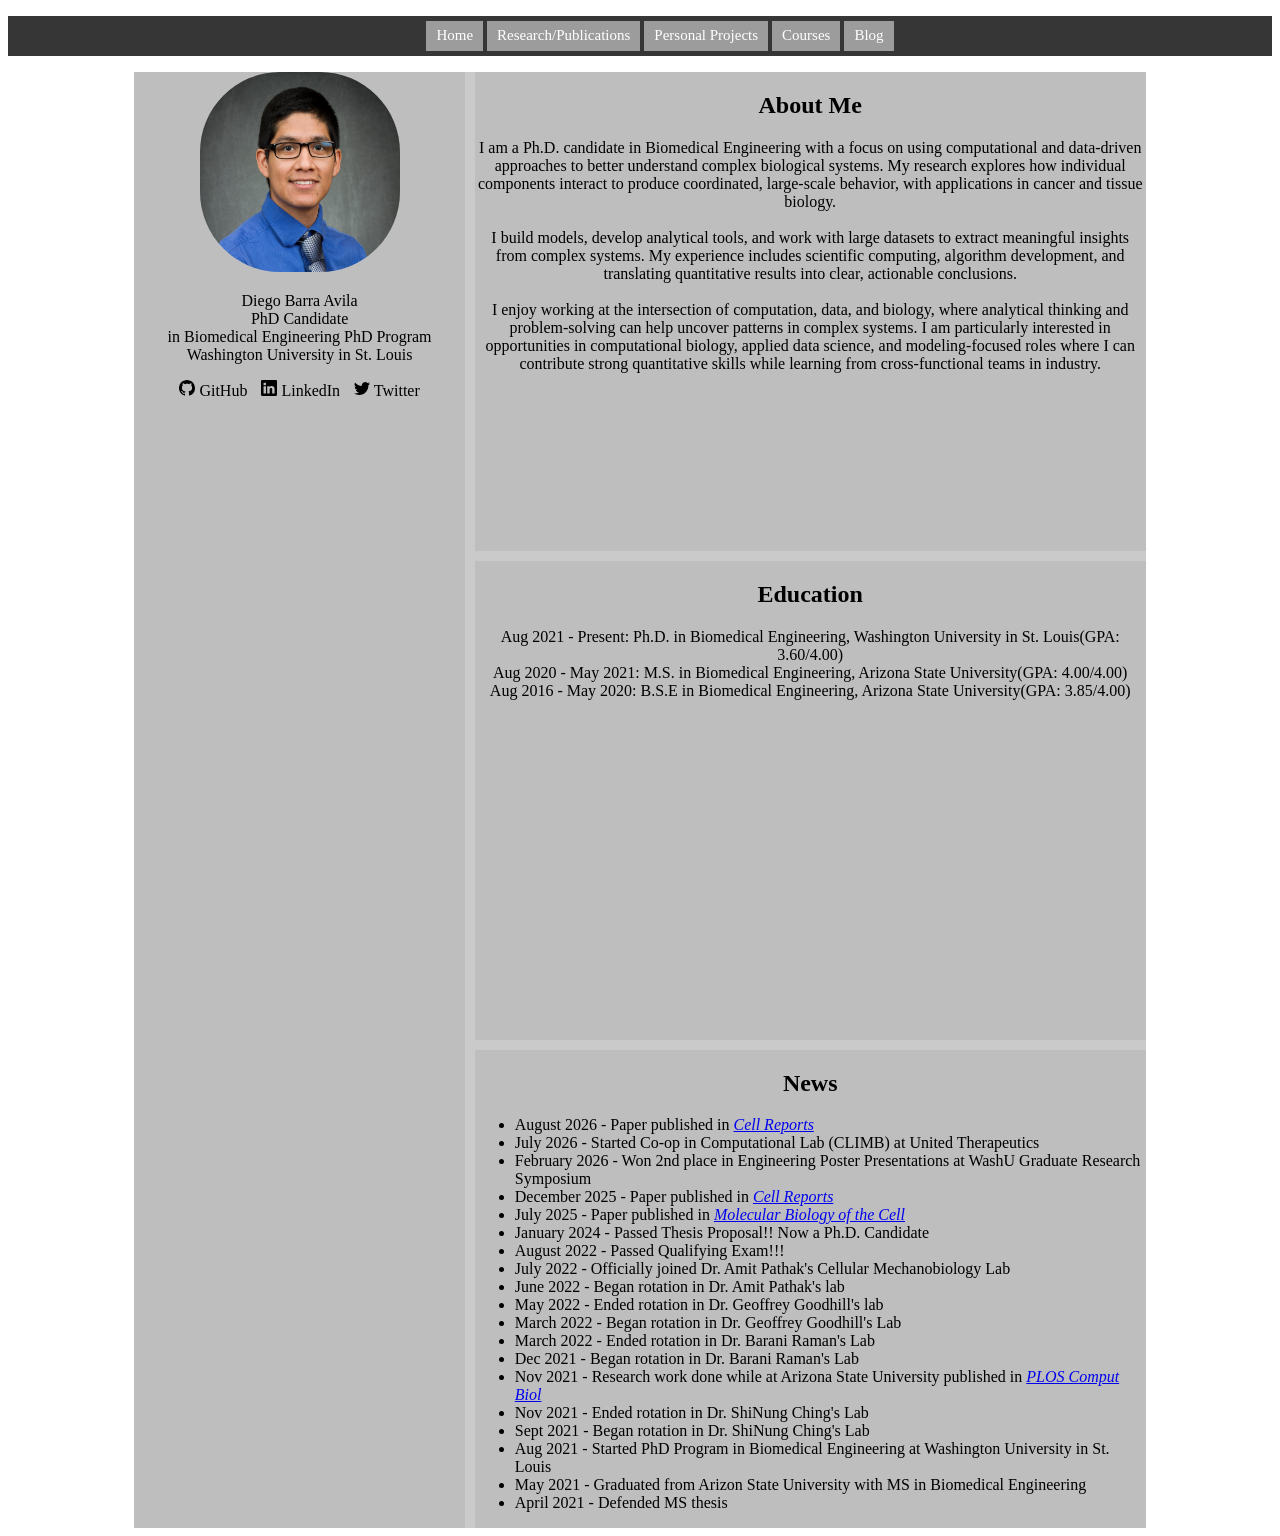
<file: index.html>
<!DOCTYPE html>
<html>
    <head>
        <link rel="stylesheet" href="main.css">
        <nav id="nav-links">
            <ul>
                <li><a href="index.html">Home</a></li>
                <li><a href="Research-Publications.html">Research/Publications</a></li>
                <li><a href="PersonalProjects.html">Personal Projects</a></li>
                <li><a href="Courses.html">Courses</a></li>
                <!-- <li><a href="PhD_Resume_CV.pdf" target="blank">CV</a></li> -->
                <li><a href="Blog.html">Blog</a></li>
            </ul>
        </nav>
    </head>

    <body>

        <main class="main-home"> 
            <section id="description-home">
                <img src="images\Barra Avila_Diego_Photo.jpg" alt="Diego Barra Avila">
                <p>
                    Diego Barra Avila<br>
                    PhD Candidate<br>
                    in Biomedical Engineering PhD Program<br>
                    Washington University in St. Louis
                </p>
            
                <a href="https://github.com/dbarraav">
                    <svg xmlns="http://www.w3.org/2000/svg" class="bi bi-github" viewBox="0 0 16 16">
                    <path d="M8 0C3.58 0 0 3.58 0 8c0 3.54 2.29 6.53 5.47 7.59.4.07.55-.17.55-.38 0-.19-.01-.82-.01-1.49-2.01.37-2.53-.49-2.69-.94-.09-.23-.48-.94-.82-1.13-.28-.15-.68-.52-.01-.53.63-.01 1.08.58 1.23.82.72 1.21 1.87.87 2.33.66.07-.52.28-.87.51-1.07-1.78-.2-3.64-.89-3.64-3.95 0-.87.31-1.59.82-2.15-.08-.2-.36-1.02.08-2.12 0 0 .67-.21 2.2.82.64-.18 1.32-.27 2-.27.68 0 1.36.09 2 .27 1.53-1.04 2.2-.82 2.2-.82.44 1.1.16 1.92.08 2.12.51.56.82 1.27.82 2.15 0 3.07-1.87 3.75-3.65 3.95.29.25.54.73.54 1.48 0 1.07-.01 1.93-.01 2.2 0 .21.15.46.55.38A8.012 8.012 0 0 0 16 8c0-4.42-3.58-8-8-8z"/>
                    </svg>
                    GitHub</a>
                <a href="https://www.linkedin.com/in/diegobarra/">
                    <svg xmlns="http://www.w3.org/2000/svg" class="bi bi-linkedin" viewBox="0 0 16 16">
                    <path d="M0 1.146C0 .513.526 0 1.175 0h13.65C15.474 0 16 .513 16 1.146v13.708c0 .633-.526 1.146-1.175 1.146H1.175C.526 16 0 15.487 0 14.854V1.146zm4.943 12.248V6.169H2.542v7.225h2.401zm-1.2-8.212c.837 0 1.358-.554 1.358-1.248-.015-.709-.52-1.248-1.342-1.248-.822 0-1.359.54-1.359 1.248 0 .694.521 1.248 1.327 1.248h.016zm4.908 8.212V9.359c0-.216.016-.432.08-.586.173-.431.568-.878 1.232-.878.869 0 1.216.662 1.216 1.634v3.865h2.401V9.25c0-2.22-1.184-3.252-2.764-3.252-1.274 0-1.845.7-2.165 1.193v.025h-.016a5.54 5.54 0 0 1 .016-.025V6.169h-2.4c.03.678 0 7.225 0 7.225h2.4z"/>
                    </svg>
                    LinkedIn</a>
                <a href="https://twitter.com/dbarraav">
                    <svg xmlns="http://www.w3.org/2000/svg" class="bi bi-twitter" viewBox="0 0 16 16">
                    <path d="M5.026 15c6.038 0 9.341-5.003 9.341-9.334 0-.14 0-.282-.006-.422A6.685 6.685 0 0 0 16 3.542a6.658 6.658 0 0 1-1.889.518 3.301 3.301 0 0 0 1.447-1.817 6.533 6.533 0 0 1-2.087.793A3.286 3.286 0 0 0 7.875 6.03a9.325 9.325 0 0 1-6.767-3.429 3.289 3.289 0 0 0 1.018 4.382A3.323 3.323 0 0 1 .64 6.575v.045a3.288 3.288 0 0 0 2.632 3.218 3.203 3.203 0 0 1-.865.115 3.23 3.23 0 0 1-.614-.057 3.283 3.283 0 0 0 3.067 2.277A6.588 6.588 0 0 1 .78 13.58a6.32 6.32 0 0 1-.78-.045A9.344 9.344 0 0 0 5.026 15z"/>
                    </svg>
                    Twitter</a>
            </section>
            <section id="about-me">
                <h2>About Me</h2>
                <p>
                    I am a Ph.D. candidate in Biomedical Engineering with a focus on using computational and data-driven approaches to better understand complex biological systems. My research explores how individual components interact to produce coordinated, large-scale behavior, with applications in cancer and tissue biology.</br></br>

                    I build models, develop analytical tools, and work with large datasets to extract meaningful insights from complex systems. My experience includes scientific computing, algorithm development, and translating quantitative results into clear, actionable conclusions.</br></br>

                    I enjoy working at the intersection of computation, data, and biology, where analytical thinking and problem-solving can help uncover patterns in complex systems. I am particularly interested in opportunities in computational biology, applied data science, and modeling-focused roles where I can contribute strong quantitative skills while learning from cross-functional teams in industry.
                </p>
            </section>
            

            <section id="education">
                <h2>Education</h2>
                <p>
                    Aug 2021 - Present: Ph.D. in Biomedical Engineering, Washington University in St. Louis(GPA: 3.60/4.00)<br>
                    Aug 2020 - May 2021: M.S. in Biomedical Engineering, Arizona State University(GPA: 4.00/4.00)<br>
                    Aug 2016 - May 2020: B.S.E in Biomedical Engineering, Arizona State University(GPA: 3.85/4.00)<br>
                </p>
            </section>

            <section id="news">
                <h2>News</h2>
                <ul>
                    <li>August 2026 - Paper published in <a href="https://www.cell.com/cell-reports/fulltext/S2211-1247(26)00832-6"a><i>Cell Reports</i></a></li>
                    <li>July 2026 - Started Co-op in Computational Lab (CLIMB) at United Therapeutics</li>
                    <li>February 2026 - Won 2nd place in Engineering Poster Presentations at WashU Graduate Research Symposium</li>
                    <li>December 2025 - Paper published in <a href="https://www.cell.com/cell-reports/fulltext/S2211-1247(25)01403-2"><i>Cell Reports</i></a></li>
                    <li>July 2025 - Paper published in <a href = "https://www.molbiolcell.org/doi/10.1091/mbc.E24-12-0580"><i>Molecular Biology of the Cell</i></a></li>
                    <li>January 2024 - Passed Thesis Proposal!! Now a Ph.D. Candidate</li>
                    <li>August 2022 - Passed Qualifying Exam!!!</li>
                    <li>July 2022 - Officially joined Dr. Amit Pathak's Cellular Mechanobiology Lab</li>
                    <li>June 2022 - Began rotation in Dr. Amit Pathak's lab</li>
                    <li>May 2022 - Ended rotation in Dr. Geoffrey Goodhill's lab</li>
                    <li>March 2022 - Began rotation in Dr. Geoffrey Goodhill's Lab</li>
                    <li>March 2022 - Ended rotation in Dr. Barani Raman's Lab</li>
                    <li>Dec 2021 - Began rotation in Dr. Barani Raman's Lab</li>
                    <li>Nov 2021 - Research work done while at Arizona State University published in <a href ="https://doi.org/10.1371/journal.pcbi.1009606"><i>PLOS Comput Biol</i></a></li>
                    <li>Nov 2021 - Ended rotation in Dr. ShiNung Ching's Lab</li>
                    <li>Sept 2021 - Began rotation in Dr. ShiNung Ching's Lab</li>
                    <li>Aug 2021 - Started PhD Program in Biomedical Engineering at Washington University in St. Louis</li>
                    <li>May 2021 - Graduated from Arizon State University with MS in Biomedical Engineering</li>
                    <li>April 2021 - Defended MS thesis</li>
                </ul>

            </section>
        </main>

        
    </body>
</html>


<!--
Homepage-------------------------------------
Image of me and title for me(phd student)
About me section(dr. tian thesis and what I'll be focusing on)
Research Interests
Education
Contact Form?

Research/Publications-----------------------
Research Projects(From ASU and from WashU)
List of Publications

Personal Projects------------------------
Responsive Web Design Projects
Scientific Web Design Projects

CV-----------------------------

Blog------------------------------


-->
</file>
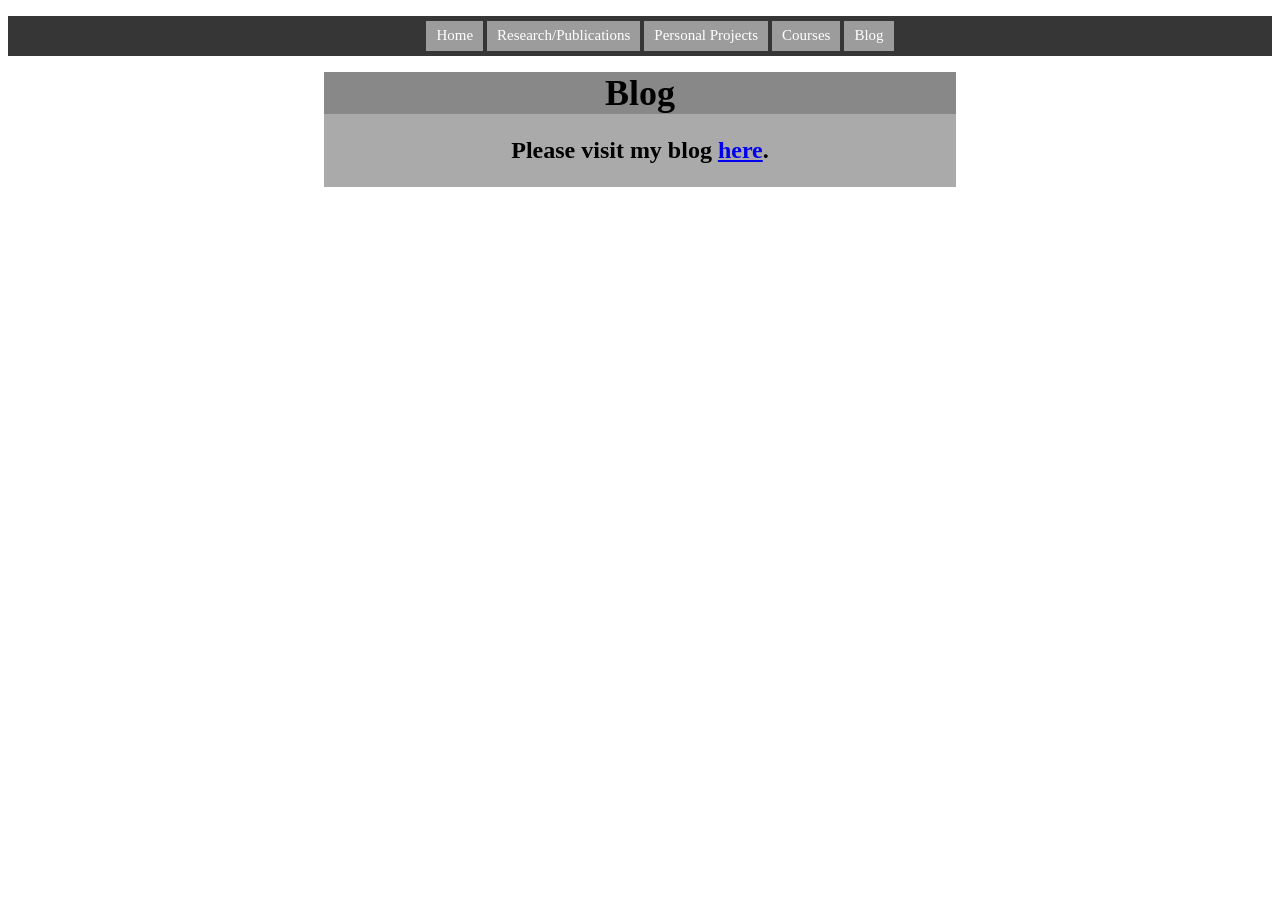
<file: Blog.html>
<!DOCTYPE html>
<html>
    <head>
        <link rel="stylesheet" href="main.css">
        <nav id="nav-links">
            <ul>
                <li><a href="index.html">Home</a></li>
                <li><a href="Research-Publications.html">Research/Publications</a></li>
                <li><a href="PersonalProjects.html">Personal Projects</a></li>
                <li><a href="Courses.html">Courses</a></li>
                <!-- <li><a href="PhD_Resume_CV.pdf" target="blank">CV</a></li> -->
                <li><a href="Blog.html">Blog</a></li>
            </ul>
        </nav>
    </head>

    <body>
        <main class="main-blog">
            <h1>Blog</h1>
            <section id="blog-link">
                <h2>
                    Please visit my blog <a href="https://dbarraav.blogspot.com/">here</a>.
                </h2>
            </section>
        </main>
    
    </body>
</html>
</file>
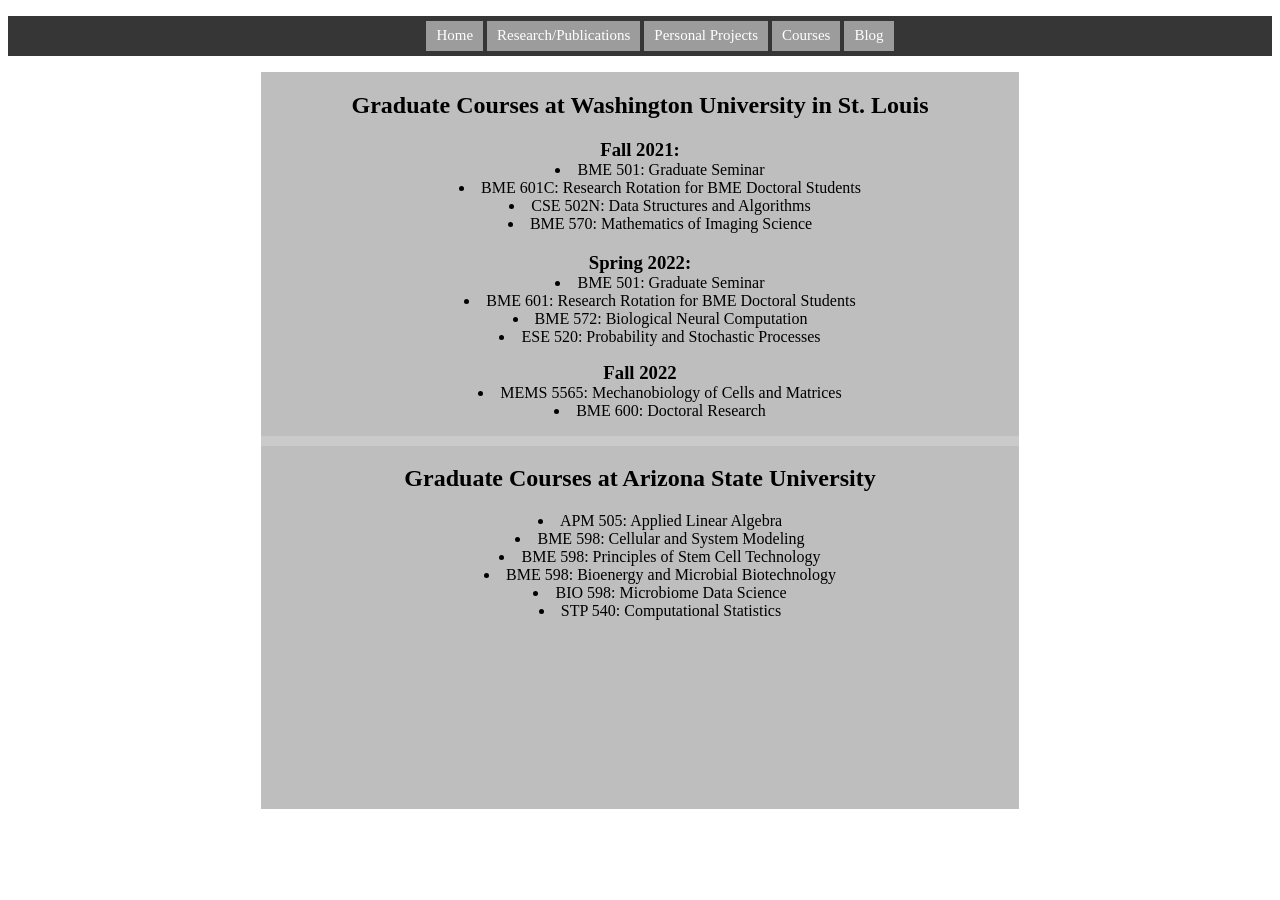
<file: Courses.html>
<!DOCTYPE html>
<html>
    <head>
        <link rel="stylesheet" href="main.css">
        <nav id="nav-links">
            <ul>
                <li><a href="index.html">Home</a></li>
                <li><a href="Research-Publications.html">Research/Publications</a></li>
                <li><a href="PersonalProjects.html">Personal Projects</a></li>
                <li><a href="Courses.html">Courses</a></li>
                <!-- <li><a href="PhD_Resume_CV.pdf" target="blank">CV</a></li> -->
                <li><a href="Blog.html">Blog</a></li>
            </ul>
        </nav>
    </head>

    <body>
        <main class="main-courses">
            <section id="washu-courses">
                <h2>Graduate Courses at Washington University in St. Louis</h2>
                <h3>Fall 2021:<h3>
                    <ul>
                        <li>BME 501: Graduate Seminar</li>
                        <li>BME 601C: Research Rotation for BME Doctoral Students</li>
                        <li>CSE 502N: Data Structures and Algorithms</li>
                        <li>BME 570: Mathematics of Imaging Science</li>
                    </ul>
                
                <h3>Spring 2022:</h3>
                    <ul>
                        <li>BME 501: Graduate Seminar</li>
                        <li>BME 601: Research Rotation for BME Doctoral Students</li>
                        <li>BME 572: Biological Neural Computation</li>
                        <li>ESE 520: Probability and Stochastic Processes</li>
                    </ul>
                
                <h3>Fall 2022</h3>
                    <ul>
                        <li>MEMS 5565: Mechanobiology of Cells and Matrices</li>
                        <li>BME 600: Doctoral Research</li>
                    </ul>
            </section>

            <section id="asu-courses">
                <h2>Graduate Courses at Arizona State University</h2>
                <ul>
                    <li>APM 505: Applied Linear Algebra</li>
                    <li>BME 598: Cellular and System Modeling</li>
                    <li>BME 598: Principles of Stem Cell Technology</li>
                    <li>BME 598: Bioenergy and Microbial Biotechnology</li>
                    <li>BIO 598: Microbiome Data Science</li>
                    <li>STP 540: Computational Statistics</li>
                </ul>
            </section>
        </main>
    </body>

    
</html>
</file>
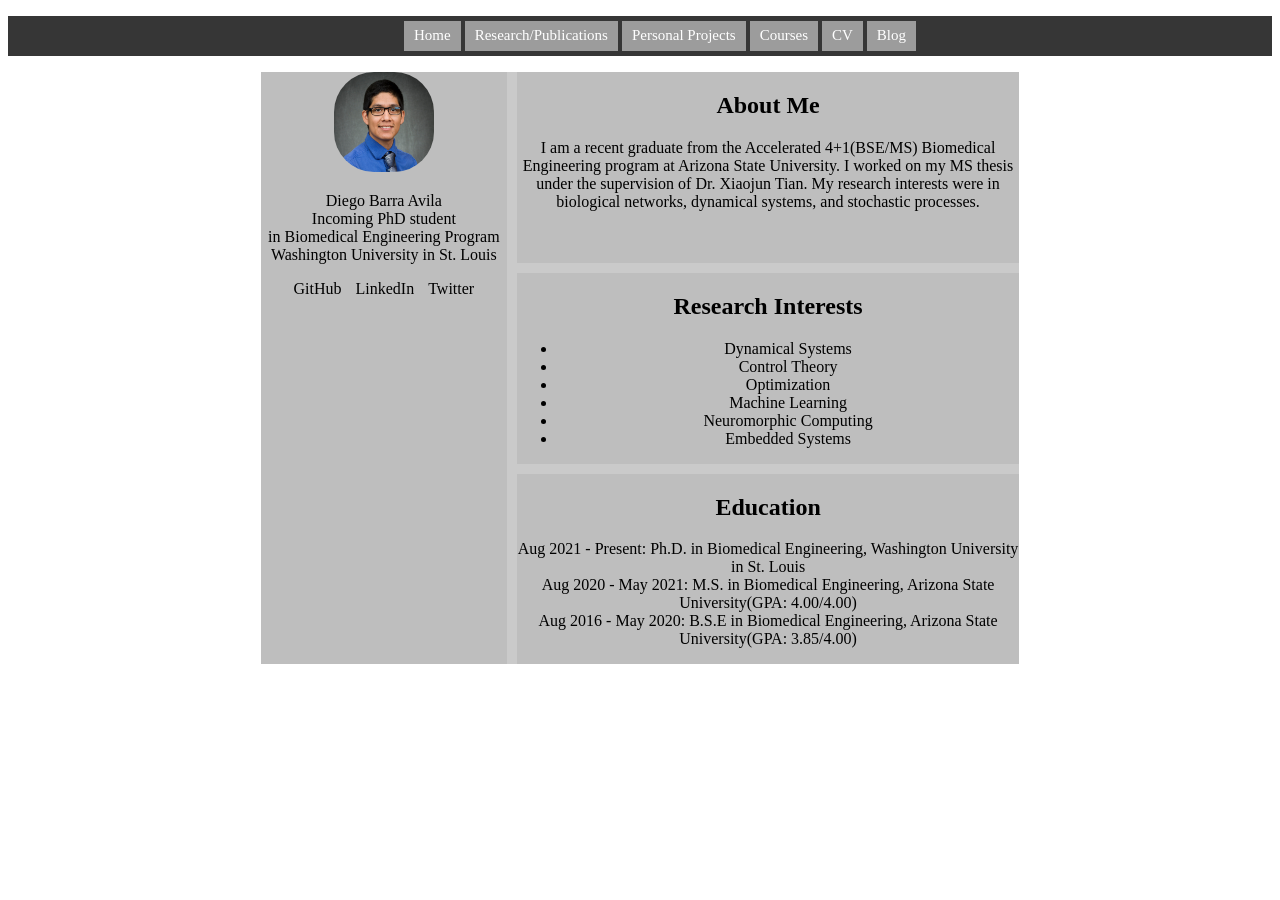
<file: home.html>
<!DOCTYPE html>
<html>
    <head>
        <link rel="stylesheet" href="stylesheet.css">
        <nav id="nav-links">
            <ul>
                <li><a href="home.html">Home</a></li>
                <li><a href="Research-Publications.html">Research/Publications</a></li>
                <li><a href="PersonalProjects.html">Personal Projects</a></li>
                <li><a href="Courses.html">Courses</a></li>
                <li><a href="PhD_Resume_CV.pdf" target="blank">CV</a></li>
                <li><a href="Blog.html">Blog</a></li>
            </ul>
        </nav>
    </head>

    <body>

        <main class="main-home"> 
            <section id="description-home">
                <img src="images\Barra Avila_Diego_Photo.jpg" alt="Diego Barra Avila">
                <p>
                    Diego Barra Avila<br>
                    Incoming PhD student<br>
                    in Biomedical Engineering Program<br>
                    Washington University in St. Louis
                </p>
            
                <a href="https://github.com/dbarraav">GitHub</a>
                <a href="https://www.linkedin.com/in/diegobarra/">LinkedIn</a>
                <a href="https://twitter.com/dbarraav">Twitter</a>
            </section>

            <section id="about-me">
                <h2>About Me</h2>
                <p>
                    I am a recent graduate from the Accelerated 4+1(BSE/MS) Biomedical Engineering program at Arizona State University.
                    I worked on my MS thesis under the supervision of Dr. Xiaojun Tian. My research interests were in biological networks,
                    dynamical systems, and stochastic processes. 
                </p>
            </section>
            
            <section id="research-interests">
                <h2>Research Interests</h2>
                <ul>
                    <li>Dynamical Systems</li>
                    <li>Control Theory</li>
                    <li>Optimization</li>
                    <li>Machine Learning</li>
                    <li>Neuromorphic Computing</li>
                    <li>Embedded Systems</li>
                </ul>
            </section>

            <section id="education">
                <h2>Education</h2>
                <p>
                    Aug 2021 - Present: Ph.D. in Biomedical Engineering, Washington University in St. Louis<br>
                    Aug 2020 - May 2021: M.S. in Biomedical Engineering, Arizona State University(GPA: 4.00/4.00)<br>
                    Aug 2016 - May 2020: B.S.E in Biomedical Engineering, Arizona State University(GPA: 3.85/4.00)<br>
                </p>
            </section>
        </main>

        <!--
        <form>
            <h2>Contact Me!</h2>
            <div style="margin-right: 20px">
            <p>If you have any questions about me, feel free to send me a message through the form or social media seen below.</p>
            <form>
                <input type="text" placeholder="Name">
                <input type="text" placeholder="Email"><br>
                <input type="text" placeholder="Message" size="40"><br>
                <button type="submit">Submit</button>
            </form>
            </div>
            
            <div  style="padding: 10px 10px 10px 10px;
            margin: 20px 10px 10px 10px;
            padding: 20px 20px 20px 10px;
            background-color: rgb(105, 86, 86); text-align: right;">
                <h3>Social</h3>
                <a href="https://github.com/dbarraav">GitHub</a><br>
                <a href="https://www.linkedin.com/in/diegobarra/">LinkedIn</a><br>
                <a href="https://twitter.com/dbarraav">Twitter</a>
            </div>
        </form>
            -->
    </body>
</html>


<!--
Homepage-------------------------------------
Image of me and title for me(phd student)
About me section(dr. tian thesis and what I'll be focusing on)
Research Interests
Education
Contact Form?

Research/Publications-----------------------
Research Projects(From ASU and from WashU)
List of Publications

Personal Projects------------------------
Responsive Web Design Projects
Scientific Web Design Projects

CV-----------------------------

Blog------------------------------


-->
</file>
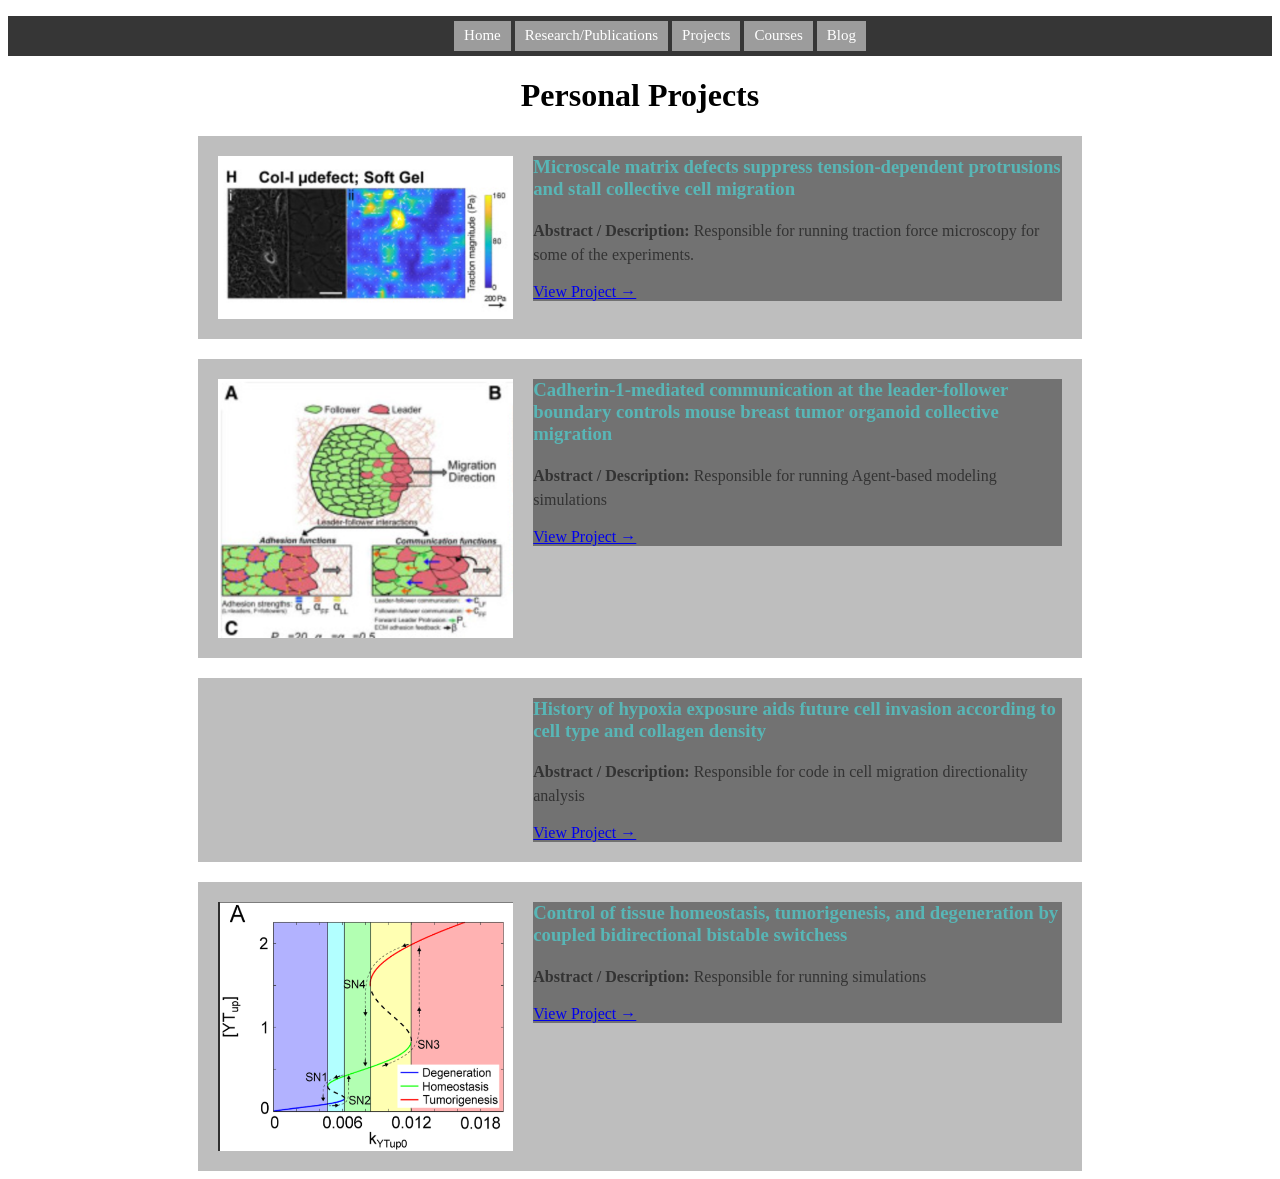
<file: PersonalProjects.html>
<!DOCTYPE html>
<html>
  <head>
    <link rel="stylesheet" href="main.css">
    <style>
      /* Page-specific overrides to support the new side-by-side project sections using existing styles */
      .main-personalprojects {
        display: block !important;
        margin: 0 15% !important;
        background-color: transparent !important;
      }
      #personalprojects {
        background-color: transparent !important;
      }
      #projects-list {
        display: flex !important;
        flex-direction: column !important;
        gap: 20px !important;
      }
      #projects-list div.project-card {
        display: flex !important;
        flex-direction: row !important;
        align-items: flex-start !important;
        background-color: rgb(190, 190, 190);
        padding: 20px;
        gap: 20px;
        text-align: left;
      }
      .project-image-box {
        flex: 0 0 35% !important;
      }
      .project-image-box img {
        width: 100% !important;
        height: auto;
        display: block;
      }
      .project-content-box {
        flex: 1 !important;
      }
      .project-content-box h3 {
        margin-top: 0;
        color: rgb(88, 182, 182);
      }
      .project-content-box p {
        color: #333;
        line-height: 1.5;
      }
      @media (max-width: 768px) {
        #projects-list div.project-card {
          flex-direction: column !important;
        }
        .project-image-box {
          width: 100% !important;
        }
      }
    </style>
    <nav id="nav-links">
        <ul>
            <li><a href="index.html">Home</a></li>
            <li><a href="Research-Publications.html">Research/Publications</a></li>
            <li><a href="PersonalProjects.html">Projects</a></li>
            <li><a href="Courses.html">Courses</a></li>
            <!-- <li><a href="PhD_Resume_CV.pdf" target="blank">CV</a></li> -->
            <li><a href="Blog.html">Blog</a></li>
        </ul>
    </nav>
</head>

  <body>
    <h1 id="personalprojects-title">Personal Projects</h1>
    <main class="main-personalprojects">
        <section id="personalprojects">
            <div id="projects-list">
              
              <!-- Project 1 -->
              <div class="project-card">
                <div class="project-image-box">
                  <img src="images/tractForcProj.png" alt="page"></a>
                </div>
                <div class="project-content-box">
                  <h3>Microscale matrix defects suppress tension-dependent protrusions and stall collective cell migration</h3>
                  <p><strong>Abstract / Description:</strong> Responsible for running traction force microscopy for some of the experiments.</p>
                  <a href="https://www.cell.com/cell-reports/fulltext/S2211-1247(26)00832-6">View Project &rarr;</a>
                </div>
              </div>

              <!-- Project 2 -->
              <div class="project-card">
                <div class="project-image-box">
                  <img src="images/cellCommProj.png" alt="Survey Form"></a>
                </div>
                <div class="project-content-box">
                  <h3>Cadherin-1-mediated communication at the leader-follower boundary controls mouse breast tumor organoid collective migration</h3>
                  <p><strong>Abstract / Description:</strong> Responsible for running Agent-based modeling simulations</p>
                  <a href="https://www.cell.com/cell-reports/fulltext/S2211-1247(25)01403-2">View Project &rarr;</a>
                </div>
              </div>

              <!-- Project 3 -->
              <div class="project-card">
                <div class="project-image-box">
                  <!-- <img src="images/ProductLandingPage.PNG" alt="Product Landing Page"></a> -->
                </div>
                <div class="project-content-box">
                  <h3>History of hypoxia exposure aids future cell invasion according to cell type and collagen density</h3>
                  <p><strong>Abstract / Description:</strong> Responsible for code in cell migration directionality analysis</p>
                  <a href="https://www.molbiolcell.org/doi/10.1091/mbc.E24-12-0580">View Project &rarr;</a>
                </div>
              </div>

              <!-- Project 4 -->
              <div class="project-card">
                <div class="project-image-box">
                  <img src="images/hippoPathProj.png" alt="Technical Documentation Page"></a>
                </div>
                <div class="project-content-box">
                  <h3>Control of tissue homeostasis, tumorigenesis, and degeneration by coupled bidirectional bistable switchess</h3>
                  <p><strong>Abstract / Description:</strong> Responsible for running simulations</p>
                  <a href="https://doi.org/10.1371/journal.pcbi.1009606">View Project &rarr;</a>
                </div>
              </div>

            </div>
        </section>
    </main>
  </body>
</html>
</file>
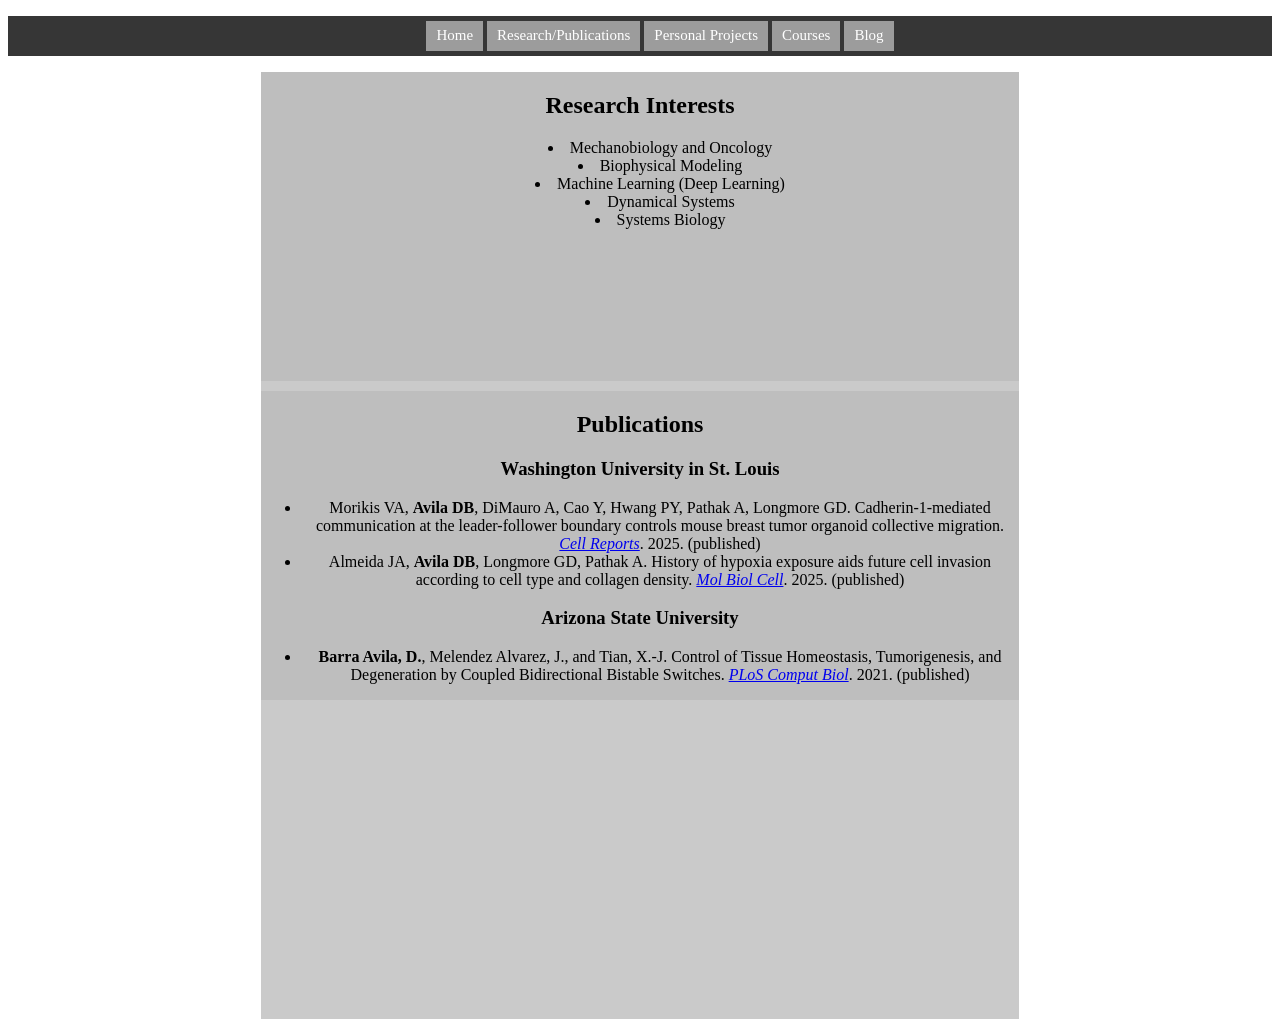
<file: Research-Publications.html>
<!DOCTYPE html>
<html>
  <head>
    <link rel="stylesheet" href="main.css">
    <nav id="nav-links">
        <ul>
            <li><a href="index.html">Home</a></li>
            <li><a href="Research-Publications.html">Research/Publications</a></li>
            <li><a href="PersonalProjects.html">Personal Projects</a></li>
            <li><a href="Courses.html">Courses</a></li>
            <!-- <li><a href="PhD_Resume_CV.pdf" target="blank">CV</a></li> -->
            <li><a href="Blog.html">Blog</a></li>
        </ul>
    </nav>
</head>

  <body>

    <main class="main-research_publications">
      <section id="research-interests">
        <h2>Research Interests</h2>
        <ul>
            <li> Mechanobiology and Oncology</li>
            <li>Biophysical Modeling</li>
            <!-- <li>Control Theory</li> -->
            <!-- <li>Biological Networks</li> -->
            <li>Machine Learning (Deep Learning)</li>
            <li>Dynamical Systems</li>
            <li>Systems Biology</li>
        </ul>
      </section>
      
      <!-- <section id="research-projects">
          <h2>Research Projects</h2>
          <p>
            
            
          </p>
      </section> -->
      
      <section id="publications">
        <h2>Publications</h2>
          <h3>Washington University in St. Louis</h3> 
          <ul>
            <li>Morikis VA, <strong>Avila DB</strong>, DiMauro A, Cao Y, Hwang PY, Pathak A, Longmore GD. Cadherin-1-mediated communication at the leader-follower boundary controls mouse breast tumor organoid collective migration. <a href="https://www.cell.com/cell-reports/fulltext/S2211-1247(25)01403-2"><i>Cell Reports</i></a>. 2025. (published)</li>
            <li>Almeida JA, <strong>Avila DB</strong>, Longmore GD, Pathak A. History of hypoxia exposure aids future cell invasion according to cell type and collagen density. <a href="https://www.molbiolcell.org/doi/10.1091/mbc.E24-12-0580"><i>Mol Biol Cell</i></a>. 2025. (published)</li>
          </ul>

          <h3>Arizona State University</h3>
          <ul>
            <li><strong>Barra Avila, D.</strong>, Melendez Alvarez, J., and Tian, X.-J. Control of Tissue Homeostasis, Tumorigenesis, and Degeneration by
              Coupled Bidirectional Bistable Switches. <a href ="https://doi.org/10.1371/journal.pcbi.1009606"><i>PLoS Comput Biol</i></a>. 2021. (published)</li>
          </ul>
      </section>


    </main>
  </body>
</html>
</file>
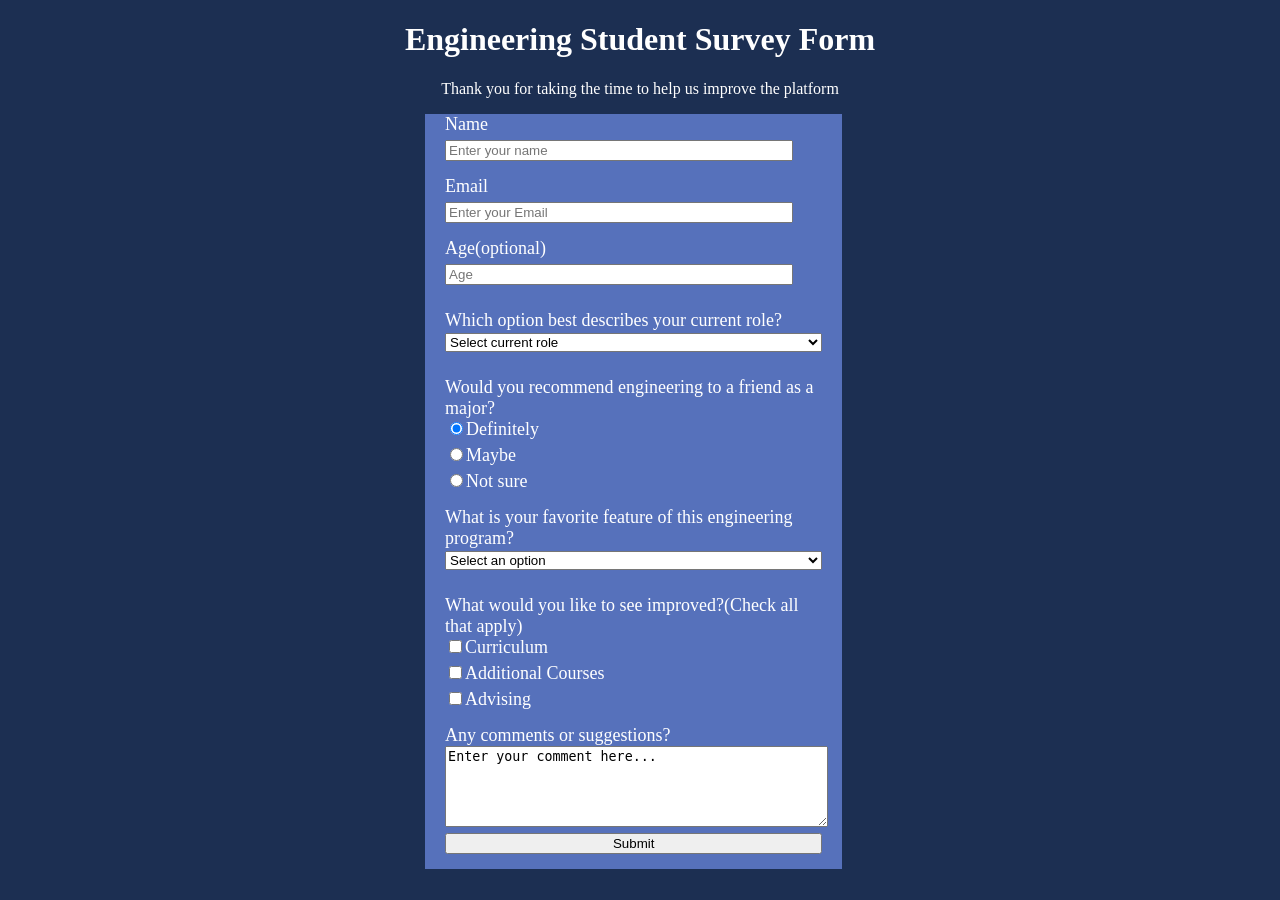
<file: PersonalProjects/WebDesignProjects/SurveyForm.html>
<!DOCTYPE html>
<html>
    <body>
        <link rel="stylesheet" href="css-files/SurveyForm.css">
        <h1 id="title">Engineering Student Survey Form</h1>
        <p id="description">Thank you for taking the time to help us improve the platform</p>
        
        <form id="survey-form">
            <div class="form-question">
            <label for="name" id="name-label">Name</label><br>
            <input id="name" type="text" placeholder="Enter your name" required><br>

            <label for="email" id="email-label">Email</label><br>
            <input id="email" type="email" placeholder="Enter your Email" required><br>
            
            <label for="number" id="number-label">Age(optional)</label><br>
            <input id="number" type="number" placeholder="Age" min="18" max="80" required><br>
            </div>

            <div class="form-question">
                <label id="current-role">Which option best describes your current role?</label><br>
                <select name="options" id="dropdown">
                    <option default>Select current role</option>
                    <option value="student">Student</option>
                    <option value="job">Full Time Job</option>
                    <option value="learner">Full Time Learner</option>
                    <option value="no-opinion">Prefer not to say</option>
                    <option value="other">Other</option>
                </select><br>
            </div>

            <div class="form-question">
            <label>Would you recommend engineering to a friend as a major?</label><br>
            <input name="recommendation" type="radio" value="definitely"checked>Definitely<br>
            <input name="recommendation" type="radio" value="maybe">Maybe<br>
            <input name="recommendation" type="radio" value="not-sure">Not sure<br>
            </div>
            
            <div class="form-question">
                <label id="feature">What is your favorite feature of this engineering program?</label><br>
                <select name="options">
                    <option default>Select an option</option>
                    <option value="professors">Professors</option>
                    <option value="courses">Courses</option>
                    <option value="community">Community</option>
                </select><br>
            </div>

            <div class="form-question">
                <label id="checkboxes">What would you like to see improved?(Check all that apply)</label><br>
                <input type="checkbox" value="curriculum">Curriculum<br>
                <input type="checkbox" value="additional courses">Additional Courses<br>
                <input type="checkbox" value="advising">Advising<br>

            </div>
            
            <div class="form-question">
            <label>Any comments or suggestions?</label><br>
            <textarea rows="5">Enter your comment here...</textarea>
            <button id="submit" type="submit">Submit</button>
            </div>

        </form>

    </body>
</html>
</file>
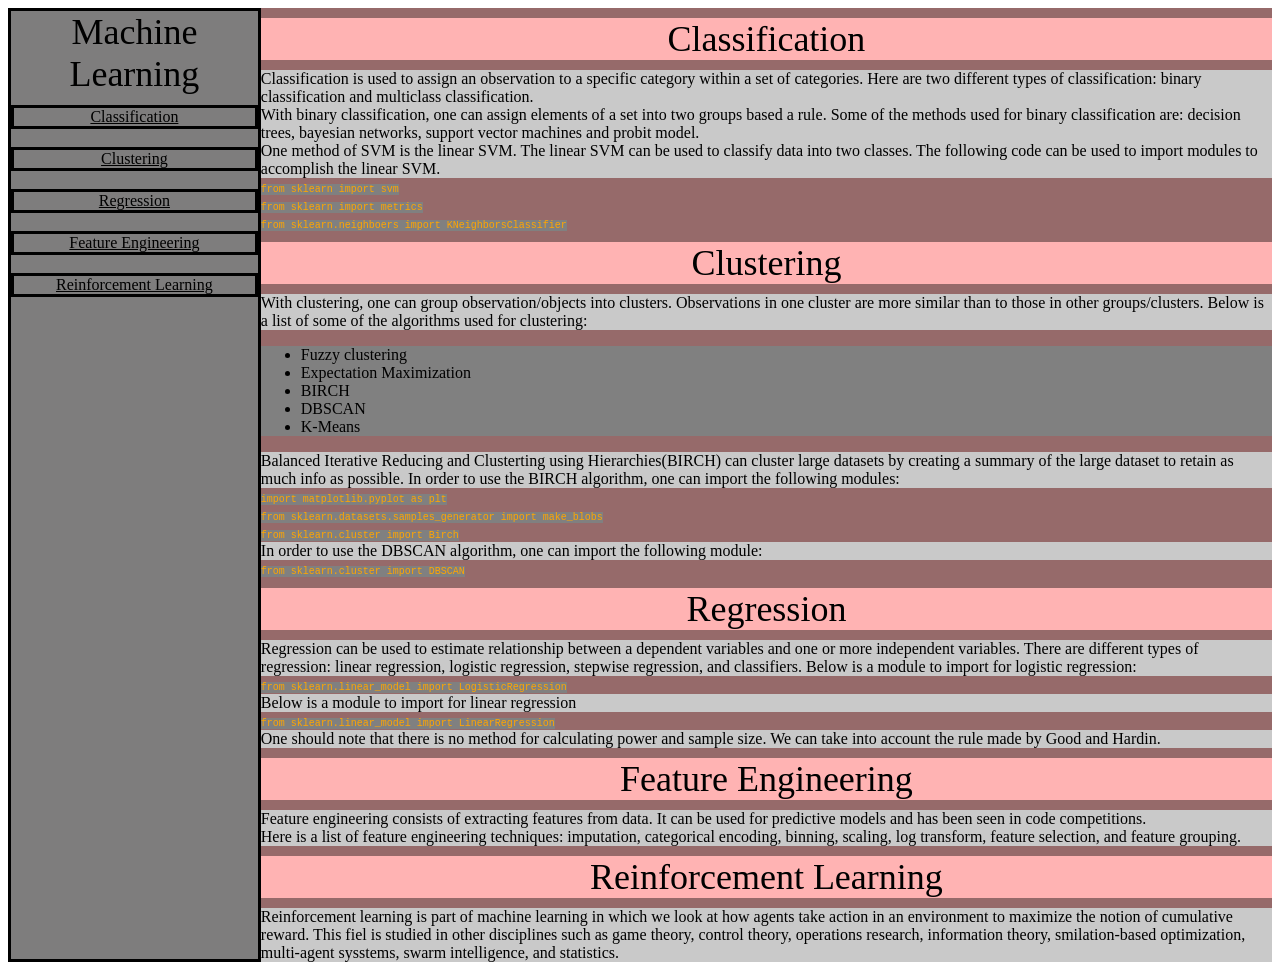
<file: PersonalProjects/WebDesignProjects/TechnicalDocumentationPage.html>
<!DOCTYPE html>
<html>
    <link rel="stylesheet" href="css-files/TechnicalDocumentationPage.css">
    <body id="whole-body">
        <nav id="navbar">
            <header>Machine Learning</header>
            <a href="#Classification" class="nav-link">Classification</a><br>
            <a href="#Clustering" class="nav-link">Clustering</a><br>
            <a href="#Regression" class="nav-link">Regression</a><br>
            <a href="#Feature_Engineering" class="nav-link">Feature Engineering</a><br>
            <a href="#Reinforcement_Learning" class="nav-link">Reinforcement Learning</a><br>
        </nav>

        <main id="main-doc">
            <section class="main-section" id="Classification">
                <header>Classification</header>
                <p>
                    Classification is used to assign an observation to a specific category within
                    a set of categories. Here are two different types of classification: binary classification
                    and multiclass classification. <br>
                    With binary classification, one can assign elements of a set into two groups based a rule.
                    Some of the methods used for binary classification are: decision trees, bayesian
                    networks, support vector machines and probit model.<br>
                </p>
                <p>
                    One method of SVM is the linear SVM. The linear SVM can be used to classify data into two classes.
                    The following code can be used to import modules to accomplish the linear SVM. 
                </p>
                <code>
                    from sklearn import svm<br>
                    from sklearn import metrics<br>
                    from sklearn.neighboers import KNeighborsClassifier
                </code>

            </section>

            <section class="main-section" id="Clustering">
                <header>Clustering</header>
                <p>
                    With clustering, one can group observation/objects into clusters. Observations
                    in one cluster are more similar than to those in other groups/clusters. Below 
                    is a list of some of the algorithms used for clustering: 
                </p>
                <ul>
                    <li>Fuzzy clustering</li>
                    <li>Expectation Maximization</li>
                    <li>BIRCH</li>
                    <li>DBSCAN</li>
                    <li>K-Means</li>
                </ul>
                <p>
                    Balanced Iterative Reducing and Clusterting using Hierarchies(BIRCH) can cluster
                    large datasets by creating a summary of the large dataset to retain as much 
                    info as possible. In order to use the BIRCH algorithm, one can import the following
                    modules:
                </p>
                <code>
                    import matplotlib.pyplot as plt<br>
                    from sklearn.datasets.samples_generator import make_blobs<br>
                    from sklearn.cluster import Birch
                </code>

                <p>
                    In order to use the DBSCAN algorithm, one can import the following module:
                </p>
                <code>
                    from sklearn.cluster import DBSCAN
                </code>
            </section>

            <section class="main-section" id="Regression">
                <header>Regression</header>
                <p>
                    Regression can be used to estimate relationship between a dependent variables 
                    and one or more independent variables. There are different types of regression:
                    linear regression, logistic regression, stepwise regression, and classifiers.
                    Below is a module to import for logistic regression:
                </p>
                <code>
                    from sklearn.linear_model import LogisticRegression
                </code>
                <p>
                    Below is a module to import for linear regression
                </p>
                <code>
                    from sklearn.linear_model import LinearRegression
                </code>
                <p>
                    One should note that there is no method for calculating power and sample size. 
                    We can take into account the rule made by Good and Hardin.
                </p>
            </section>
            

            <section class="main-section" id="Feature_Engineering">
                <header>Feature Engineering</header>
                <p>
                    Feature engineering consists of extracting features from data. It can be 
                    used for predictive models and has been seen in code competitions.
                </p>
                <p>
                    Here is a list of feature engineering techniques: imputation, categorical 
                    encoding, binning, scaling, log transform, feature selection, and feature 
                    grouping.
                </p>
            </section>

            <section class="main-section" id="Reinforcement_Learning">
                <header>Reinforcement Learning</header>
                <p>
                    Reinforcement learning is part of machine learning in which we look at how 
                    agents take action in an environment to maximize the notion of cumulative reward.
                    This fiel is studied in other disciplines such as game theory, control theory, 
                    operations research, information theory, smilation-based optimization, multi-agent
                    sysstems, swarm intelligence, and statistics.
                </p>
            </section>
        </main>
    </body>
</html>


<!--
    Websites to Use
    https://machinelearningmastery.com/clustering-algorithms-with-python/
    https://en.wikipedia.org/wiki/Machine_learning
    https://machinelearningmastery.com/types-of-classification-in-machine-learning/
    https://machinelearningmastery.com/process-for-working-through-machine-learning-problems/
-->
</file>
<file: main.css>
﻿/*This file contains the style attributes for html elements of website*/
head{
    background-color: blue;
}


#nav-links{
    background-color: rgb(54, 54, 54);
    text-align:center;
}
#nav-links ul li{
    list-style:none;
    display: inline-block;
    padding:5px 10px;
    margin: 5px 0;
    background-color: rgb(156, 156, 156);
}
#nav-links ul li a{
    color: #fff;
    text-decoration:none;
    font-size: 15px;
}

#nav-links ul li::after{
    content:'';
    width:0%;
    height:2px;
    background:#00000081;
    display:block;
    margin:auto;
    transition: 0.5s;
}

#nav-links ul li:hover::after{
    width:100%;

}

.main-home {
    background-color: rgb(202, 202, 202);
    display:grid;
    grid-template-columns: 1fr 1fr 1fr;
    grid-template-rows: 1fr 1fr 1fr ;
    grid-row-gap:10px;
    grid-column-gap:10px;
    margin:0 10%;
}

.main-home section{
    background-color: rgb(190, 190, 190);
    text-align: center;
    grid-column: span 2;
    grid-row: span 1;
}

#description-home{
    grid-column:1/2;
    grid-row:1/4;
}

#description-home img{
    border-radius: 40%;
    height:200px;
    width:200px;
}

#description-home p{
    text-align: center;
}

#description-home a{
    display: inline-block;
    margin: 0 5px;
    text-decoration: none;
    color:black;
}

#description-home a::after{
    content:'';
    width:0%;
    height:2px;
    background:#00000081;
    display:block;
    margin:auto;
    transition: 0.5s;}

#description-home a:hover::after{
    /* background-color: rgb(109, 169, 224); */
    width:100%;
    transition: 0.5s;
}

#description-home a svg{
    width: 16px;;
    height:16px;
    fill:currentColor;
}

/* #about-me{
    grid-column:2/4;
    grid-row:1/2;
    top:0;
} */

/* #research-interests{
    grid-column:2/4;
    grid-row:2/3;
    top:0;
} */

/* #education{
    grid-column:2/4;
    grid-row:3/4;
    top:0;
} */

#news ul li{
    text-align: left;
}

@media (max-width:1000px){
    .main-home {
        background-color: rgb(202, 202, 202);
        display:grid;
        grid-template-columns: 1fr 1fr 1fr;
        grid-template-rows: 1fr 1fr 1fr 1fr;
        grid-row-gap:10px;
        grid-column-gap:10px;
        margin:0 200px;
    }
     
    #description-home{
        grid-column:1/4;
        grid-row:1/2;
    }
    
    /* #about-me{
        grid-column:1/4;
        grid-row:2/3;
    }
    
    #research-interests{
        grid-column:1/4;
        grid-row:3/4;
    }
    
    #education{
        grid-column:1/4;
        grid-row:4/5;
    } */
    .main-home section{
        grid-column:span 3;
        grid-row: span 1;
    }
    
}


@media (max-width:700px){
    .main-home {
        background-color: rgb(202, 202, 202);
        display:grid;
        grid-template-columns: 1fr 1fr 1fr;
        grid-template-rows: 1fr 1fr 1fr 1fr;
        grid-row-gap:10px;
        grid-column-gap:10px;
        margin:0 0;
    }
}

/*Following code is for research/projects part of site*/
.main-research_publications{
    background-color: rgb(202, 202, 202);
    display:grid;
    grid-template-columns: 1fr 1fr ;
    grid-template-rows: 1fr 1fr 1fr;
    grid-row-gap:10px;
    grid-column-gap:10px;
    margin:0 20%;
}

.main-research_publications section{
    background-color: rgb(190, 190, 190);
    text-align: center;
    grid-column: span 2;
    grid-row: span 1;
}

/* #research-projects{
    grid-column:1/3;
    grid-row:1/2;
}

#publications{
    grid-column:1/3;
    grid-row:2/3;
} */
#research-interests ul{
    list-style-position: inside;
}

#research-interests ul li{
    font-weight: 200;
    font-size: 16px;
}


/*Following code is for personal projects part of site*/
#personalprojects-title{
    text-align: center;
}
.main-personalprojects{
    background-color: rgb(202, 202, 202);
    display:grid;
    grid-template-columns: 1fr 1fr ;
    grid-template-rows: 1fr 1fr  ;
    grid-row-gap:10px;
    grid-column-gap:10px;
    margin:0 10%;
}

@media(max-width:750px){
    .main-personalprojects{
        margin:0 2%;
    }
}
.main-personalprojects section{
    background-color: rgb(190, 190, 190);
    text-align: center;
}

#personalprojects{
    grid-column:1/3;
    grid-row:1/3;
}

#projects-list{
    display:grid;
    grid-template-columns: 1fr 1fr 1fr 1fr 1fr;
    grid-column-gap:5px;
}

#projects-list div{
    grid-column:span 1;
    background-color: rgb(114, 114, 114);
}

#projects-list div h3{
    color: rgb(88, 182, 182);
}

#projects-list div img{
    width:100%;
    margin: 0 auto;
}

/*Following code is for Courses part of site*/
.main-courses{
    background-color: rgb(202, 202, 202);
    display:grid;
    grid-template-columns: 1fr 1fr ;
    grid-template-rows: 1fr 1fr  ;
    grid-row-gap:10px;
    grid-column-gap:10px;
    margin:0 20%;
}

.main-courses section{
    background-color: rgb(190, 190, 190);
    text-align: center;
    grid-column: span 2;
    grid-row: span 1;
}

.main-courses section ul{
    list-style-position: inside;
}

.main-courses section ul li{
    font-weight: 200;
    font-size: 16px;
}

#washu-courses h3{
    text-align: center;
    margin:0 0;
}

#washu-courses ul{
    margin-top:0;
}

/* #asu-courses ul li{
   margin-left: 30%;
   margin-right: 30;
   text-align:left;
} */

/*Following code is for blog site*/
.main-blog{
    margin:0 25%;
    background-color: rgb(136, 136, 136);
    text-align: center;
}

.main-blog h1{
    font-size: 36px;
    padding:0 0;
    margin:0 0;
}

#blog-link{
    background-color: rgb(170, 170, 170);
    padding:3px 0;
}
</file>
<file: stylesheet.css>
﻿/*This file contains the style attributes for html elements of website*/
head{
    background-color: blue;
}


#nav-links{
    background-color: rgb(54, 54, 54);
    text-align:center;
}
#nav-links ul li{
    list-style:none;
    display: inline-block;
    padding:5px 10px;
    margin: 5px 0;
    background-color: rgb(156, 156, 156);
}
#nav-links ul li a{
    color: #fff;
    text-decoration:none;
    font-size: 15px;
}

#nav-links ul li::after{
    content:'';
    width:0%;
    height:2px;
    background:#00000081;
    display:block;
    margin:auto;
    transition: 0.5s;
}

#nav-links ul li:hover::after{
    width:100%;

}

.main-home {
    background-color: rgb(202, 202, 202);
    display:grid;
    grid-template-columns: 1fr 1fr 1fr;
    grid-template-rows: 1fr 1fr 1fr ;
    grid-row-gap:10px;
    grid-column-gap:10px;
    margin:0 20%;
}

.main-home section{
    background-color: rgb(190, 190, 190);
    text-align: center;
}

#description-home{
    grid-column:1/2;
    grid-row:1/4;
}

#description-home img{
    border-radius: 40%;
    height:100px;
    width:100px;
}

#description-home p{
    text-align: center;
}

#description-home a{
    display: inline-block;
    margin: 0 5px;
    text-decoration: none;
    color:black;
}

#description-home a:hover{
    background-color: rgb(255, 251, 0);
}


#about-me{
    grid-column:2/4;
    grid-row:1/2;
}

#research-interests{
    grid-column:2/4;
    grid-row:2/3;
}

#education{
    grid-column:2/4;
    grid-row:3/4;
}

@media (max-width:1000px){
    .main-home {
        background-color: rgb(202, 202, 202);
        display:grid;
        grid-template-columns: 1fr 1fr 1fr;
        grid-template-rows: 1fr 1fr 1fr 1fr;
        grid-row-gap:10px;
        grid-column-gap:10px;
        margin:0 200px;
    }
     
    #description-home{
        grid-column:1/4;
        grid-row:1/2;
    }
    
    #about-me{
        grid-column:1/4;
        grid-row:2/3;
    }
    
    #research-interests{
        grid-column:1/4;
        grid-row:3/4;
    }
    
    #education{
        grid-column:1/4;
        grid-row:4/5;
    }
    
}

/*Following code is for research/projects part of site*/
.main-research_publications{
    background-color: rgb(202, 202, 202);
    display:grid;
    grid-template-columns: 1fr 1fr ;
    grid-template-rows: 1fr 1fr  ;
    grid-row-gap:10px;
    grid-column-gap:10px;
    margin:0 20%;
}

.main-research_publications section{
    background-color: rgb(190, 190, 190);
    text-align: center;
}


#research-projects{
    grid-column:1/3;
    grid-row:1/2;
}

#publications{
    grid-column:1/3;
    grid-row:2/3;
}

/*Following code is for personal projects part of site*/
.main-personalprojects{
    background-color: rgb(202, 202, 202);
    display:grid;
    grid-template-columns: 1fr 1fr ;
    grid-template-rows: 1fr 1fr  ;
    grid-row-gap:10px;
    grid-column-gap:10px;
    margin:0 20%;
}

.main-personalprojects section{
    background-color: rgb(190, 190, 190);
    text-align: center;
}

#personalprojects{
    grid-column:1/3;
    grid-row:1/3;
}

#projects-list{
    display:grid;
    grid-template-columns: 1fr 1fr 1fr 1fr;
}

/*Following code is for Courses part of site*/
.main-courses{
    background-color: rgb(202, 202, 202);
    display:grid;
    grid-template-columns: 1fr 1fr ;
    grid-template-rows: 1fr 1fr  ;
    grid-row-gap:10px;
    grid-column-gap:10px;
    margin:0 20%;
}

.main-courses section{
    background-color: rgb(190, 190, 190);
    text-align: center;
}

.main-courses section ul{
    list-style-position: inside;
}

#washu-courses{
    grid-column:1/3;
    grid-row:1/2;
}

#asu-courses{
    grid-column:1/3;
    grid-row:2/3;
}
</file>
<file: PersonalProjects/WebDesignProjects/css-files/SurveyForm.css>
body{
    background-color:rgb(28, 47, 82);
}

h1{
    text-align:center;
    color:white;
}

#description{
    text-align:center;
    color:white;
}

#survey-form {
    background-color: rgb(86, 113, 187);
    width: 33%;
    color:white;
    font-size:18px;
    margin:0px 33% 0px 33%;
}

.form-question{
    margin:0px 20px 10px 20px;
}

#name, #email, #number, #role{
    margin:5px 0px 15px 0px;
    width:90%;
}

.form-question option, input{
    margin-bottom:10px;
}

.form-question button, select{
    width:100%;
    margin-bottom:15px;
}

.form-question textarea{
    width:100%;
}
</file>
<file: PersonalProjects/WebDesignProjects/css-files/TechnicalDocumentationPage.css>
#whole-body{
    display:grid;
    grid-template-columns: 1fr 1fr 1fr 1fr 1fr;
}

#navbar{
    position:sticky;
    left: 0;
    top:0;
    z-index: 1;
    border-style: solid;
    background-color: rgb(126, 125, 125);
    text-align:left;
    grid-column: 1/2;
    display:block;
}

#navbar header{
    font-size:36px;
    text-align:center;
    margin-bottom:10px;
}

.nav-link{
    color:black;
    border-style: solid;
    display: block;
    text-align:center;
    margin:0 0 0 0;
}

main{
    grid-column: 2/6;
    background-color:rgb(150, 106, 106);
    color:darkblue;
}

@media (max-width:1000px){
    #whole-body{
        display:block;
    }    

    #navbar{
        display:none;
    }
    
    main{
        width:100%;
        background-color:rgb(150, 106, 106);
        color:darkblue;
    }
}

.main-section header{
    font-size:36px;
    margin:10px 0;
    padding: 0 0 0 0;
    text-align: center;
    color:black;
    background-color: rgb(255, 179, 179);
}

.main-section p, ul li{
    font-size:16px;
    margin: 0 0 0 0;
    padding: 0 0 0 0;
    color: black;
}


.main-section p{
    background-color:rgb(201, 201, 201);
}

.main-section ul{
    background-color: grey;
}

.main-section code{
    font-size:10px;
    color:orange;
    background-color: grey;
}
</file>
